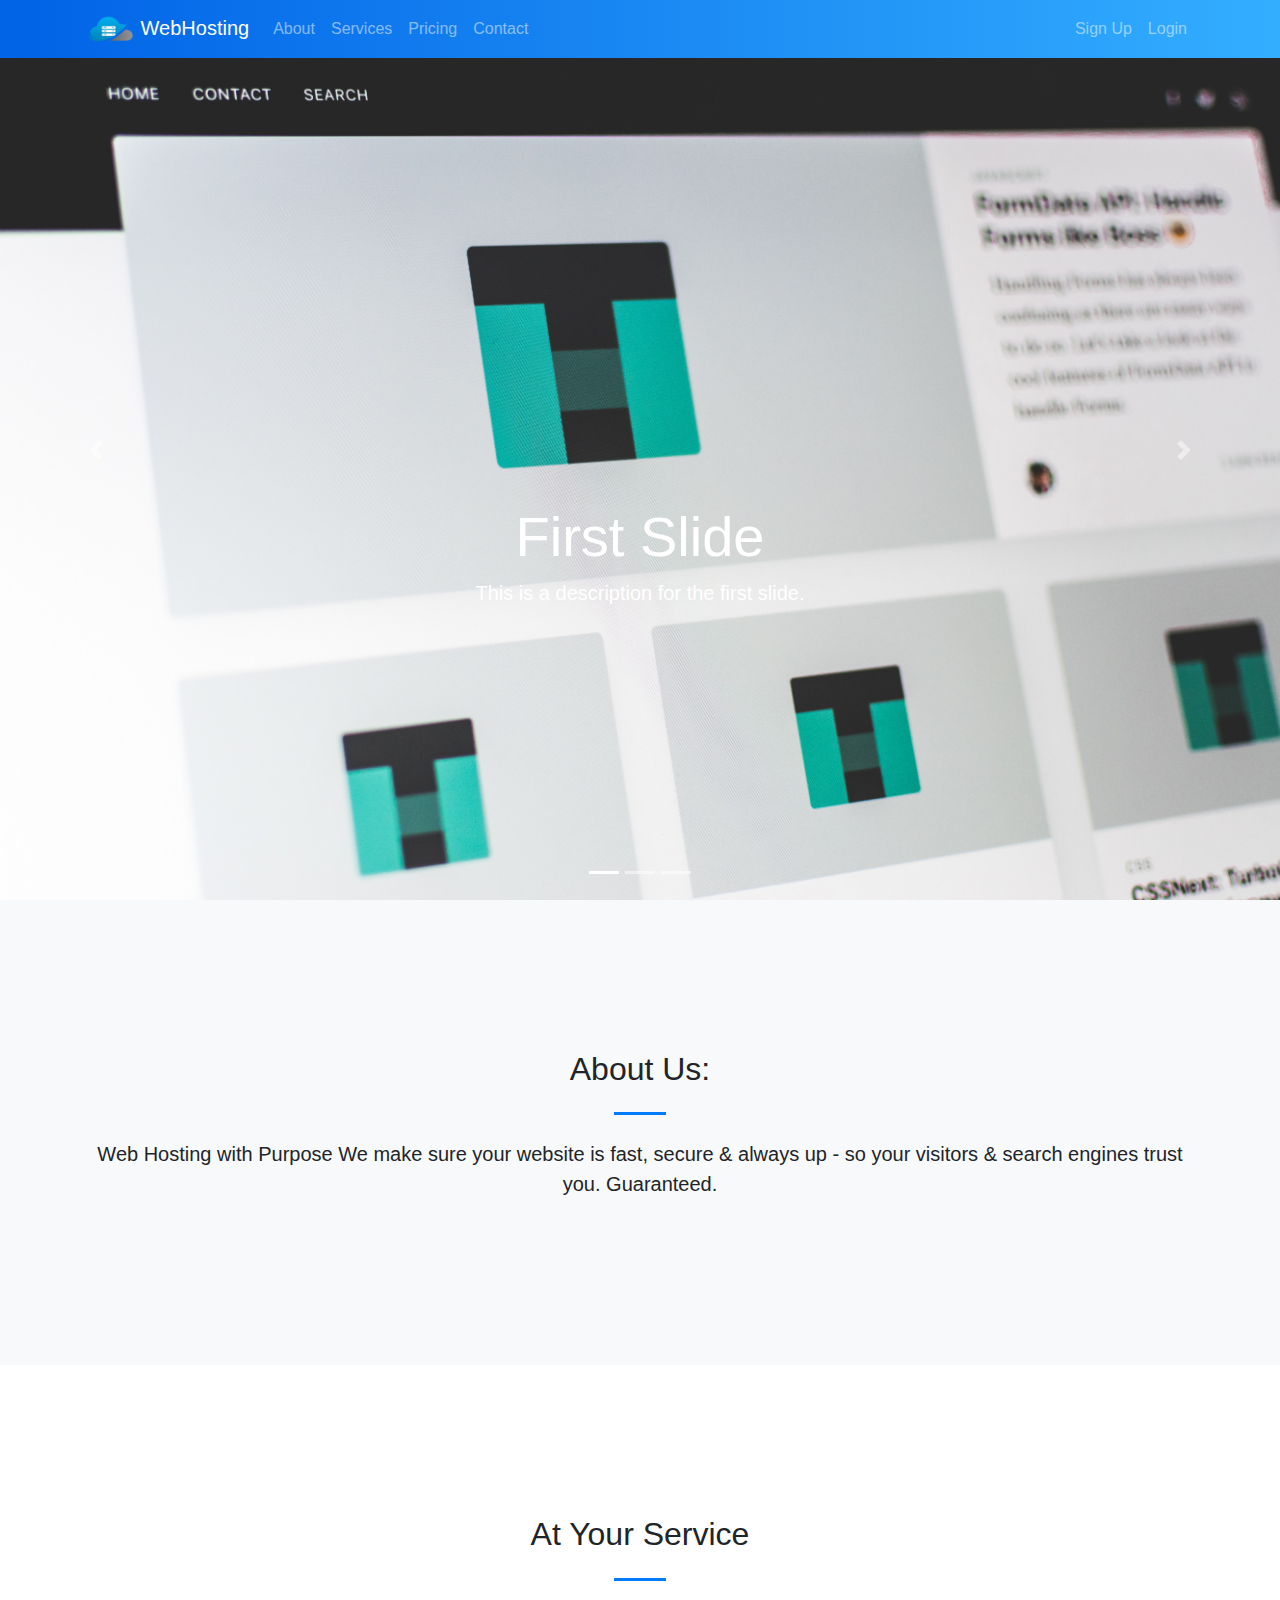
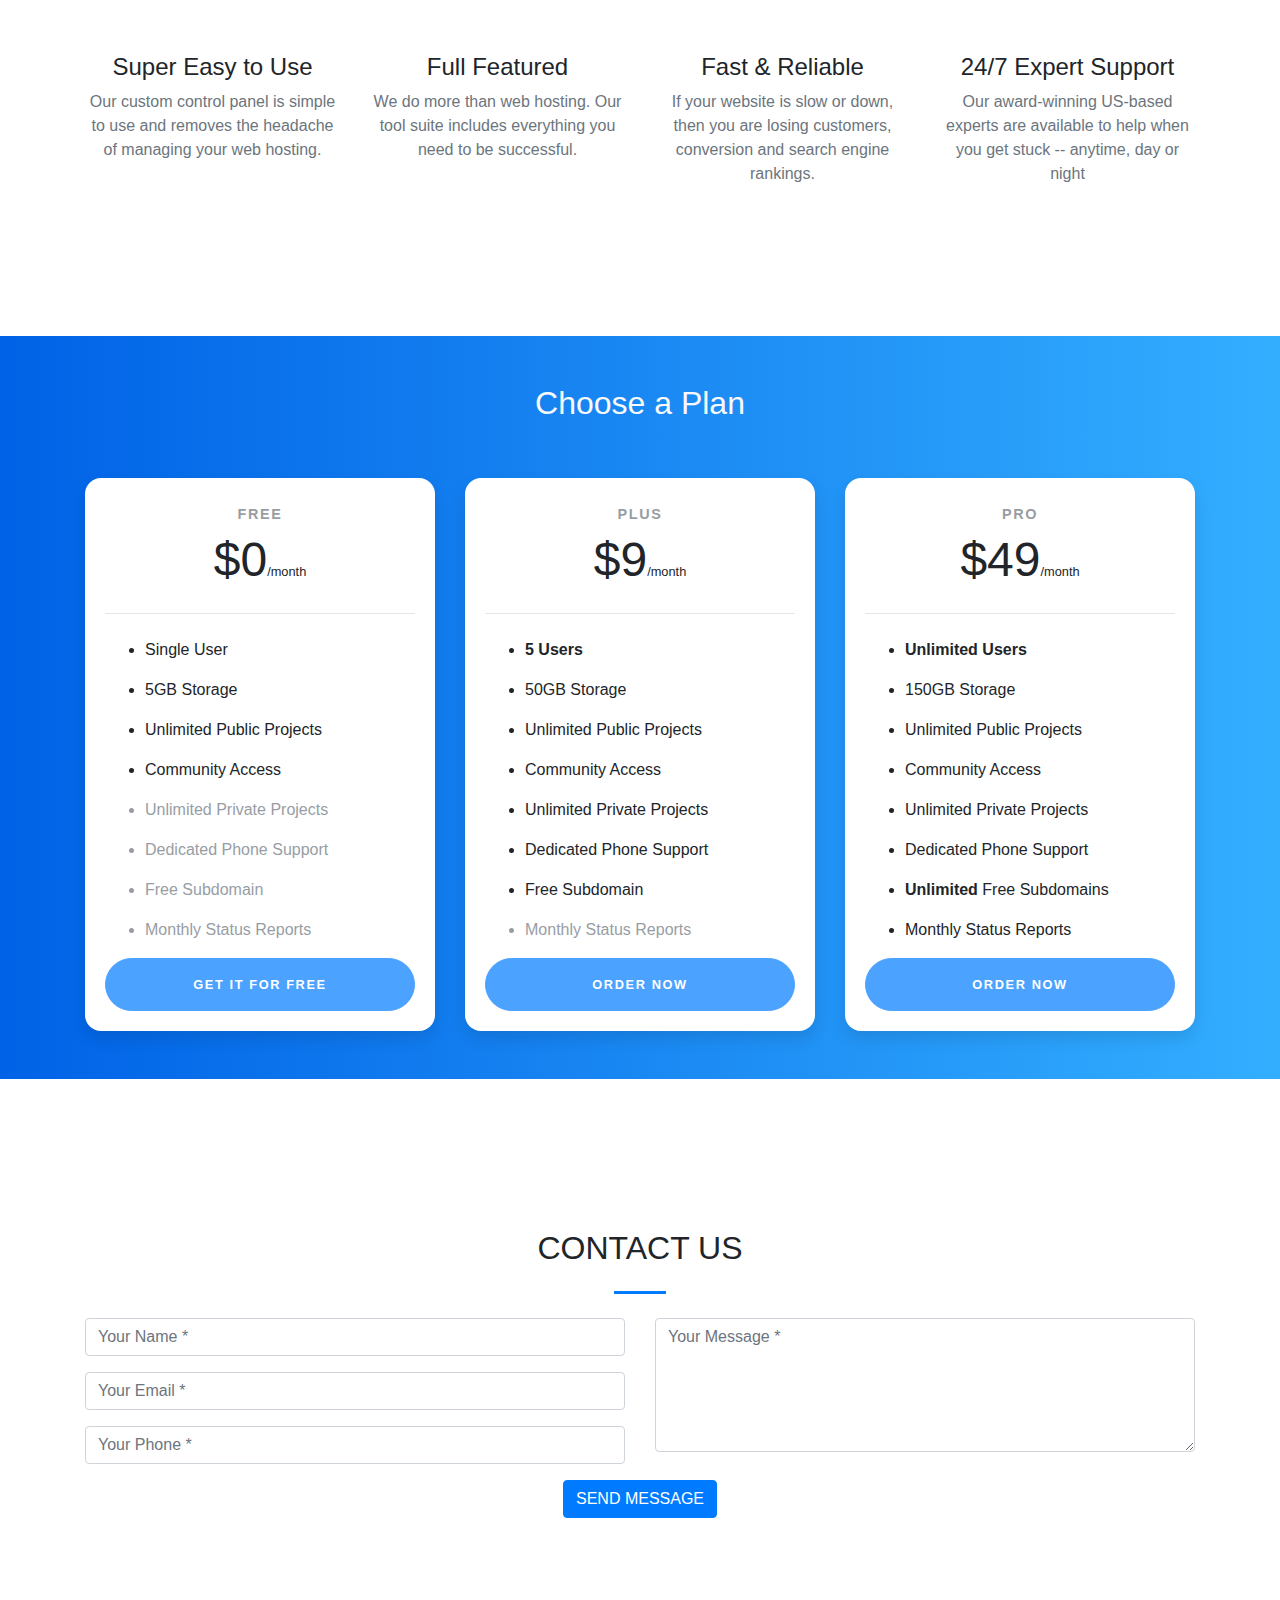
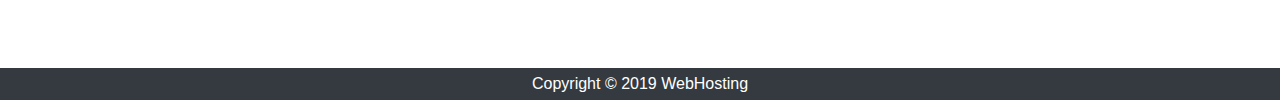
<file: index.html>
<!DOCTYPE html>
<html lang="en">

<head>

  <meta charset="utf-8">
  <meta name="viewport" content="width=device-width, initial-scale=1, shrink-to-fit=no">
  <meta name="description" content="">
  <meta name="author" content="">

  <title>WebHosting</title>
  <link rel="shortcut icon" type="image/x-icon" href="img/logo.ico" />

  <!-- Bootstrap core CSS -->
  <link href="vendor/bootstrap/css/bootstrap.min.css" rel="stylesheet">

  <!-- Custom styles for this template -->
  <link href="css/style.css" rel="stylesheet">

  <!--Fontawesome-->
  <link rel="stylesheet" href="https://use.fontawesome.com/releases/v5.8.1/css/all.css"
    integrity="sha384-50oBUHEmvpQ+1lW4y57PTFmhCaXp0ML5d60M1M7uH2+nqUivzIebhndOJK28anvf" crossorigin="anonymous">

</head>

<body id="page-top">

  <!-- Navigation -->
  <nav class="navbar navbar-expand-lg navbar-dark bg-color fixed-top" id="mainNav">
    <div class="container">
      <a class="navbar-brand js-scroll-trigger" href="#page-top"><img class="logo" src="img/logo.png" alt=""> WebHosting
      </a>
      <button class="navbar-toggler" type="button" data-toggle="collapse" data-target="#navbarResponsive"
        aria-controls="navbarResponsive" aria-expanded="false" aria-label="Toggle navigation">
        <span class="navbar-toggler-icon"></span>
      </button>
      <div class="collapse navbar-collapse" id="navbarResponsive">
        <ul class="navbar-nav">
          <li class="nav-item">
            <a class="nav-link js-scroll-trigger" href="#about">About</a>
          </li>
          <li class="nav-item">
            <a class="nav-link js-scroll-trigger" href="#services">Services</a>
          </li>
          <li class="nav-item">
            <a class="nav-link js-scroll-trigger" href="#prices">Pricing</a>
          </li>
          <li class="nav-item">
            <a class="nav-link js-scroll-trigger" href="#contact">Contact</a>
          </li>
        </ul>
        <ul class="navbar-nav ml-auto">
          <li class="nav-item">
            <a class="nav-link js-scroll-trigger" href="register.html"><i class="fas fa-user-alt"></i>
              Sign Up</a>
          </li>
          <li class="nav-item">
            <a class="nav-link js-scroll-trigger" href="login.html"><i class="fas fa-sign-in-alt"></i>Login</a>
          </li>

        </ul>
      </div>
    </div>
  </nav>

  <header>
    <div id="carouselExampleIndicators" class="carousel slide" data-ride="carousel">
      <ol class="carousel-indicators">
        <li data-target="#carouselExampleIndicators" data-slide-to="0" class="active"></li>
        <li data-target="#carouselExampleIndicators" data-slide-to="1"></li>
        <li data-target="#carouselExampleIndicators" data-slide-to="2"></li>
      </ol>
      <div class="carousel-inner" role="listbox">
        <!-- Slide One - Set the background image for this slide in the line below -->
        <div class="carousel-item active" style="background-image: url('img/slide2.jpg')">
          <div class="carousel-caption d-none d-md-block">
            <h2 class="display-4">First Slide</h2>
            <p class="lead">This is a description for the first slide.</p>
          </div>
        </div>
        <!-- Slide Two - Set the background image for this slide in the line below -->
        <div class="carousel-item" style="background-image: url('img/slide3.jpg')">
          <div class="carousel-caption d-none d-md-block">
            <h2 class="display-4">Second Slide</h2>
            <p class="lead">This is a description for the second slide.</p>
          </div>
        </div>
        <!-- Slide Three - Set the background image for this slide in the line below -->
        <div class="carousel-item" style="background-image: url('img/slide1.jpg')">
          <div class="carousel-caption d-none d-md-block">
            <h2 class="display-4">Third Slide</h2>
            <p class="lead">This is a description for the third slide.</p>
          </div>
        </div>
      </div>
      <a class="carousel-control-prev" href="#carouselExampleIndicators" role="button" data-slide="prev">
        <span class="carousel-control-prev-icon" aria-hidden="true"></span>
        <span class="sr-only">Previous</span>
      </a>
      <a class="carousel-control-next" href="#carouselExampleIndicators" role="button" data-slide="next">
        <span class="carousel-control-next-icon" aria-hidden="true"></span>
        <span class="sr-only">Next</span>
      </a>
    </div>
  </header>

  <section id="about" class="bg-light">
    <div class="container">
      <div class="row">
        <div class="col-lg-12 mx-auto text-center">
          <h2>About Us:</h2>
          <hr class="divider my-4">
          <p class="lead">Web Hosting with Purpose We make sure your website is fast, secure & always up - so your
            visitors & search engines trust
            you. Guaranteed.
          </p>
        </div>
      </div>
    </div>
  </section>
  <!-- Services Section -->
  <section id="services" class="bg-white">
    <div class="container">
      <h2 class="text-center mt-0">At Your Service</h2>
      <hr class="divider my-4">
      <div class="row">
        <div class="col-lg-3 col-md-6 text-center">
          <div class="mt-5">
            <i class="fas fa-4x fa-sync-alt text-primary mb-4"></i>
            <h3 class="h4 mb-2">Super Easy to Use</h3>
            <p class="text-muted mb-0">Our custom control panel is simple to use and removes the headache of managing
              your web hosting.</p>
          </div>
        </div>
        <div class="col-lg-3 col-md-6 text-center">
          <div class="mt-5">
            <i class="fas fa-4x fa-layer-group text-primary mb-4"></i>
            <h3 class="h4 mb-2">Full Featured</h3>
            <p class="text-muted mb-0">We do more than web hosting. Our tool suite includes everything you need to be
              successful.</p>
          </div>
        </div>
        <div class="col-lg-3 col-md-6 text-center">
          <div class="mt-5">
            <i class="fas fa-4x fa-tachometer-alt text-primary mb-4"></i>
            <h3 class="h4 mb-2">Fast & Reliable</h3>
            <p class="text-muted mb-0">If your website is slow or down, then you are losing customers, conversion and
              search engine rankings.</p>
          </div>
        </div>
        <div class="col-lg-3 col-md-6 text-center">
          <div class="mt-5">
            <i class="fas fa-4x fa-comments text-primary mb-4"></i>
            <h3 class="h4 mb-2">24/7 Expert Support</h3>
            <p class="text-muted mb-0">Our award-winning US-based experts are available to help when you get stuck --
              anytime, day or night</p>
          </div>
        </div>
      </div>
    </div>
  </section>

  <section id="prices" class="pricing bg-color py-5" class="bg-light">
    <div class="container">
      <div class="col-lg-12 mx-auto text-center text-light pb-5">
        <h2>Choose a Plan</h2>
      </div>
      <div class="row">
        <!-- Free Tier -->
        <div class="col-lg-4">
          <div class="card mb-5 mb-lg-0">
            <div class="card-body">
              <h5 class="card-title text-muted text-uppercase text-center">Free</h5>
              <h6 class="card-price text-center">$0<span class="period">/month</span></h6>
              <hr>
              <ul class="fa-ul">
                <li><span class="fa-li"><i class="fas fa-check"></i></span>Single User</li>
                <li><span class="fa-li"><i class="fas fa-check"></i></span>5GB Storage</li>
                <li><span class="fa-li"><i class="fas fa-check"></i></span>Unlimited Public Projects</li>
                <li><span class="fa-li"><i class="fas fa-check"></i></span>Community Access</li>
                <li class="text-muted"><span class="fa-li"><i class="fas fa-times"></i></span>Unlimited Private Projects
                </li>
                <li class="text-muted"><span class="fa-li"><i class="fas fa-times"></i></span>Dedicated Phone Support
                </li>
                <li class="text-muted"><span class="fa-li"><i class="fas fa-times"></i></span>Free Subdomain</li>
                <li class="text-muted"><span class="fa-li"><i class="fas fa-times"></i></span>Monthly Status Reports
                </li>
              </ul>
              <a href="#" class="btn btn-block btn-primary text-uppercase">Get It For Free<i
                  class="far fa-arrow-alt-circle-right"></i></a>
            </div>
          </div>
        </div>
        <!-- Plus Tier -->
        <div class="col-lg-4">
          <div class="card mb-5 mb-lg-0">
            <div class="card-body">
              <h5 class="card-title text-muted text-uppercase text-center">Plus</h5>
              <h6 class="card-price text-center">$9<span class="period">/month</span></h6>
              <hr>
              <ul class="fa-ul">
                <li><span class="fa-li"><i class="fas fa-check"></i></span><strong>5 Users</strong></li>
                <li><span class="fa-li"><i class="fas fa-check"></i></span>50GB Storage</li>
                <li><span class="fa-li"><i class="fas fa-check"></i></span>Unlimited Public Projects</li>
                <li><span class="fa-li"><i class="fas fa-check"></i></span>Community Access</li>
                <li><span class="fa-li"><i class="fas fa-check"></i></span>Unlimited Private Projects</li>
                <li><span class="fa-li"><i class="fas fa-check"></i></span>Dedicated Phone Support</li>
                <li><span class="fa-li"><i class="fas fa-check"></i></span>Free Subdomain</li>
                <li class="text-muted"><span class="fa-li"><i class="fas fa-times"></i></span>Monthly Status Reports
                </li>
              </ul>
              <a href="#" class="btn btn-block btn-primary text-uppercase">Order Now<i
                  class="far fa-arrow-alt-circle-right"></i></a>
            </div>
          </div>
        </div>
        <!-- Pro Tier -->
        <div class="col-lg-4">
          <div class="card">
            <div class="card-body">
              <h5 class="card-title text-muted text-uppercase text-center">Pro</h5>
              <h6 class="card-price text-center">$49<span class="period">/month</span></h6>
              <hr>
              <ul class="fa-ul">
                <li><span class="fa-li"><i class="fas fa-check"></i></span><strong>Unlimited Users</strong></li>
                <li><span class="fa-li"><i class="fas fa-check"></i></span>150GB Storage</li>
                <li><span class="fa-li"><i class="fas fa-check"></i></span>Unlimited Public Projects</li>
                <li><span class="fa-li"><i class="fas fa-check"></i></span>Community Access</li>
                <li><span class="fa-li"><i class="fas fa-check"></i></span>Unlimited Private Projects</li>
                <li><span class="fa-li"><i class="fas fa-check"></i></span>Dedicated Phone Support</li>
                <li><span class="fa-li"><i class="fas fa-check"></i></span><strong>Unlimited</strong> Free Subdomains
                </li>
                <li><span class="fa-li"><i class="fas fa-check"></i></span>Monthly Status Reports</li>
              </ul>
              <a href="#" class="btn btn-block btn-primary text-uppercase">Order Now<i
                  class="far fa-arrow-alt-circle-right"></i></a>
            </div>
          </div>
        </div>
      </div>
    </div>
  </section>

  <!-- Contact -->
  <section id="contact">
    <div class="container">
      <div class="row">
        <div class="col-lg-12 text-center">
          <h2 class="section-heading text-uppercase">Contact Us</h2>
          <hr class="divider my-4">
        </div>
      </div>
      <div class="row">
        <div class="col-lg-12">
          <form id="contactForm" name="sentMessage" novalidate="novalidate">
            <div class="row">
              <div class="col-md-6">
                <div class="form-group">
                  <input class="form-control" id="name" type="text" placeholder="Your Name *" required="required"
                    data-validation-required-message="Please enter your name.">
                  <p class="help-block text-danger"></p>
                </div>
                <div class="form-group">
                  <input class="form-control" id="email" type="email" placeholder="Your Email *" required="required"
                    data-validation-required-message="Please enter your email address.">
                  <p class="help-block text-danger"></p>
                </div>
                <div class="form-group">
                  <input class="form-control" id="phone" type="tel" placeholder="Your Phone *" required="required"
                    data-validation-required-message="Please enter your phone number.">
                  <p class="help-block text-danger"></p>
                </div>
              </div>
              <div class="col-md-6">
                <div class="form-group">
                  <textarea rows="5" class="form-control" id="message" placeholder="Your Message *" required="required"
                    data-validation-required-message="Please enter a message."></textarea>
                  <p class="help-block text-danger"></p>
                </div>
              </div>
              <div class="clearfix"></div>
              <div class="col-lg-12 text-center">
                <div id="success"></div>
                <button id="sendMessageButton" class="btn btn-primary btn-xl text-uppercase" type="submit">Send
                  Message</button>
              </div>
            </div>
          </form>
        </div>
      </div>
    </div>
  </section>

  <!-- Footer -->
  <footer class="py-1 bg-dark">
    <div class="container">
      <p class="m-0 text-center text-white">Copyright &copy; 2019 WebHosting</p>
    </div>
    <!-- /.container -->
  </footer>

  <!-- Bootstrap core JavaScript -->
  <script src="vendor/jquery/jquery.min.js"></script>
  <script src="vendor/bootstrap/js/bootstrap.bundle.min.js"></script>

  <!-- Plugin JavaScript -->
  <script src="vendor/jquery-easing/jquery.easing.min.js"></script>

  <!-- Custom JavaScript for this theme -->
  <script src="js/scrolling-nav.js"></script>
  <!-- bootstrap-validate -->
  <script src="js/bootstrap-validate.js"></script>

</body>

</html>
</file>
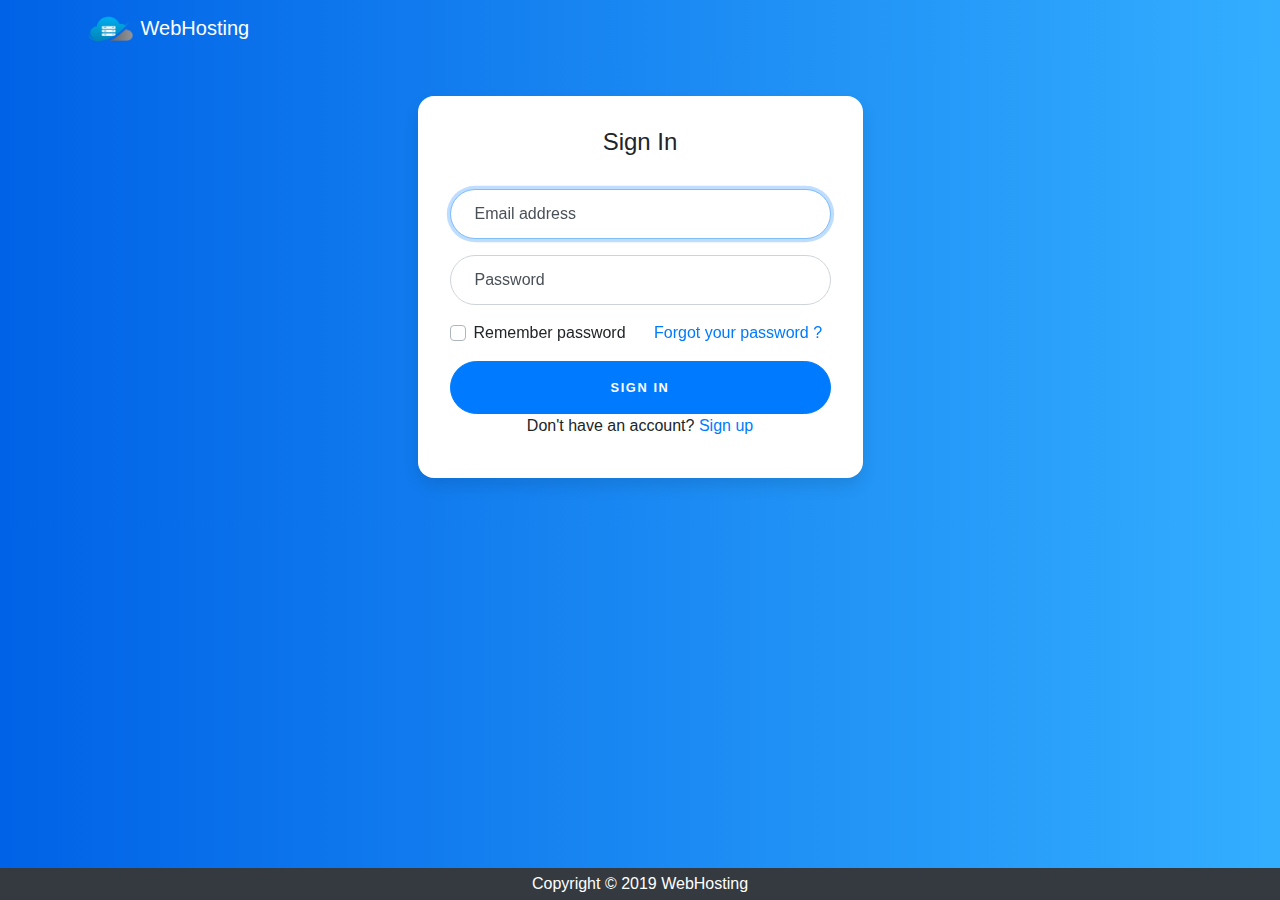
<file: login.html>
<!DOCTYPE html>
<html lang="en">

<head>

    <meta charset="utf-8">
    <meta name="viewport" content="width=device-width, initial-scale=1, shrink-to-fit=no">
    <meta name="description" content="">
    <meta name="author" content="">

    <title>Sign In</title>
    <link rel="shortcut icon" type="image/x-icon" href="img/logo.ico" />

    <!-- Bootstrap core CSS -->
    <link href="vendor/bootstrap/css/bootstrap.min.css" rel="stylesheet">

    <!-- Custom styles for this template -->
    <link href="css/login.css" rel="stylesheet">

    <!--Fontawesome-->
    <link rel="stylesheet" href="https://use.fontawesome.com/releases/v5.8.1/css/all.css"
        integrity="sha384-50oBUHEmvpQ+1lW4y57PTFmhCaXp0ML5d60M1M7uH2+nqUivzIebhndOJK28anvf" crossorigin="anonymous">

</head>

<body id="page-top">

    <body>

        <!-- Navigation -->
        <nav class="navbar navbar-expand-lg navbar-dark bg-color fixed-top" id="mainNav">
            <div class="container">
                <a class="navbar-brand js-scroll-trigger" href="index.html"><img class="logo" src="img/logo.png" alt="">
                    WebHosting</a>


            </div>
        </nav>

        <div class="container mt-5">
            <div class="row">
                <div class="col-sm-9 col-md-7 col-lg-5 mx-auto">
                    <div class="card card-signin my-5">
                        <div class="card-body">
                            <h5 class="card-title text-center">Sign In</h5>
                            <form class="form-signin">
                                <div class="form-label-group">
                                    <input type="email" id="inputEmail" class="form-control" placeholder="Email address"
                                        required autofocus>
                                    <label for="inputEmail">Email address</label>
                                </div>

                                <div class="form-label-group">
                                    <input type="password" id="inputPassword" class="form-control"
                                        placeholder="Password" required>
                                    <label for="inputPassword">Password</label>
                                </div>

                                <div class="custom-control custom-checkbox mb-3">
                                    <input type="checkbox" class="custom-control-input" id="customCheck1">
                                    <label class="custom-control-label" for="customCheck1">Remember password</label>
                                    <a class="ml-4" href="#"> Forgot your password ?</a>
                                </div>
                                <div>
                                    <button class="btn btn-lg btn-primary btn-block text-uppercase" type="submit"
                                        onclick="">Sign
                                        in</button>
                                </div>

                                <div class="text-center"><label>Don't have an account?</label> <a
                                        href="register.html">Sign up</a>
                                </div>

                            </form>
                        </div>
                    </div>
                </div>
            </div>
        </div>

        <!-- Footer -->
        <footer class="footer py-1 bg-dark">
            <div class="container">
                <p class="m-0 text-center text-white">Copyright &copy; 2019 WebHosting</p>
            </div>
            <!-- /.container -->
        </footer>
        <!-- Bootstrap core JavaScript -->
        <script src="vendor/jquery/jquery.min.js"></script>
        <script src="vendor/bootstrap/js/bootstrap.bundle.min.js"></script>

        <!-- Plugin JavaScript -->
        <script src="vendor/jquery-easing/jquery.easing.min.js"></script>

        <!-- Custom JavaScript for this theme -->
        <script src="js/scrolling-nav.js"></script>
        <!-- bootstrap-validate -->
        <script src="js/bootstrap-validate.js"></script>
        <script>
            bootstrapValidate('#inputEmail', 'email:Enter a valid email address')
            bootstrapValidate('#inputPassword', 'required:Please enter your Password!')
        </script>

    </body>

</html>
</file>
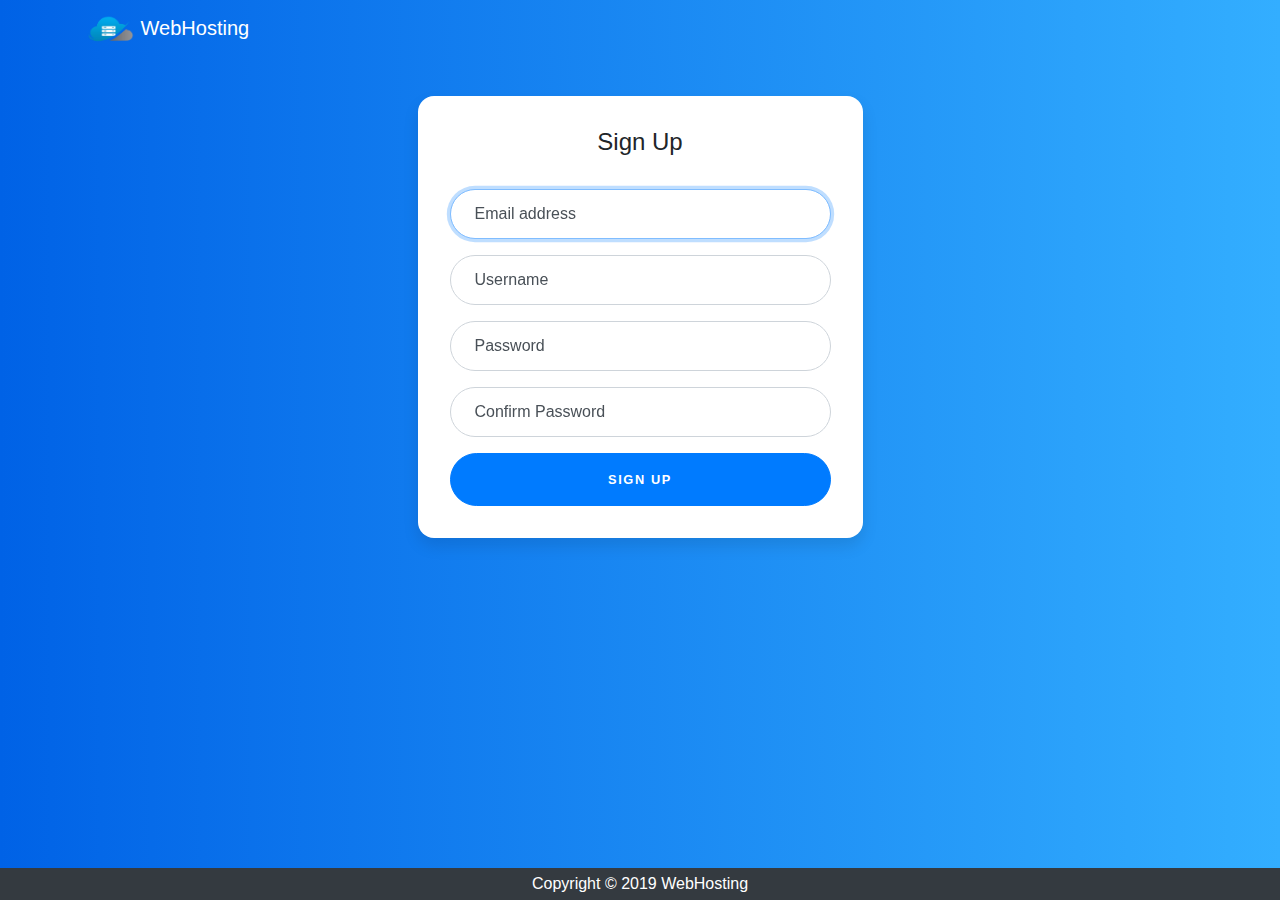
<file: register.html>
<!DOCTYPE html>
<html lang="en">

<head>

    <meta charset="utf-8">
    <meta name="viewport" content="width=device-width, initial-scale=1, shrink-to-fit=no">
    <meta name="description" content="">
    <meta name="author" content="">

    <title>Sign Up</title>
    <link rel="shortcut icon" type="image/x-icon" href="img/logo.ico" />

    <!-- Bootstrap core CSS -->
    <link href="vendor/bootstrap/css/bootstrap.min.css" rel="stylesheet">

    <!-- Custom styles for this template -->
    <link href="css/login.css" rel="stylesheet">

    <!--Fontawesome-->
    <link rel="stylesheet" href="https://use.fontawesome.com/releases/v5.8.1/css/all.css"
        integrity="sha384-50oBUHEmvpQ+1lW4y57PTFmhCaXp0ML5d60M1M7uH2+nqUivzIebhndOJK28anvf" crossorigin="anonymous">

</head>

<body>

    <!-- Navigation -->
    <nav class="navbar navbar-expand-lg navbar-dark bg-color fixed-top" id="mainNav">
        <div class="container">
            <a class="navbar-brand js-scroll-trigger" href="index.html"><img class="logo" src="img/logo.png" alt="">
                WebHosting</a>


        </div>
    </nav>

    <div class="container mt-5">
        <div class="row">
            <div class="col-sm-9 col-md-7 col-lg-5 mx-auto">
                <div class="card card-signin my-5">
                    <div class="card-body">
                        <h5 class="card-title text-center">Sign Up</h5>
                        <form class="form-signin">
                            <div class="form-label-group">
                                <input type="email" id="inputEmail" class="form-control" placeholder="Email address"
                                    required autofocus>
                                <label for="inputEmail">Email address</label>
                            </div>

                            <div class="form-label-group">
                                <input type="text" id="inputUsername" class="form-control" placeholder="Username"
                                    required>
                                <label for="inputUsername">Username</label>
                            </div>

                            <div class="form-label-group">
                                <input type="password" id="inputPassword" class="form-control" placeholder="Password"
                                    required>
                                <label for="inputPassword">Password</label>
                            </div>

                            <div class="form-label-group">
                                <input type="password" id="passwordConfirm" class="form-control"
                                    placeholder="Confirm Password" required>
                                <label for="passwordConfirm">Confirm Password</label>
                            </div>
                            <button class="btn btn-lg btn-primary btn-block text-uppercase" type="submit">Sign
                                Up</button>
                        </form>
                    </div>
                </div>
            </div>
        </div>
    </div>

    <!-- Footer -->
    <footer class="footer py-1 bg-dark">
        <div class="container">
            <p class="m-0 text-center text-white">Copyright &copy; 2019 WebHosting</p>
        </div>
        <!-- /.container -->
    </footer>


    <!-- Bootstrap core JavaScript -->
    <script src="vendor/jquery/jquery.min.js"></script>
    <script src="vendor/bootstrap/js/bootstrap.bundle.min.js"></script>

    <!-- Plugin JavaScript -->
    <script src="vendor/jquery-easing/jquery.easing.min.js"></script>

    <!-- Custom JavaScript for this theme -->
    <script src="js/scrolling-nav.js"></script>
    <script src="js/bootstrap-validate.js"></script>
    <script>
        bootstrapValidate('#inputEmail', 'email:Enter a valid email address')
        bootstrapValidate('#inputUsername', 'required:Please enter your Username')
        bootstrapValidate('#inputPassword', 'required:Please enter your Password')
        bootstrapValidate('#inputPassword', 'min:6:Password should have at least 6 characters')
        bootstrapValidate('#passwordConfirm', 'matches:#inputPassword:Your passwords should match')
    </script>

</body>

</html>
</file>
<file: css/style.css>
.bg-color{
background: #007bff;
background: linear-gradient(to right, #0062E6, #33AEFF);
}

.logo{
  height: 30px;
  width: 50px;
}
section {
  padding: 150px 0;
}

.carousel-item {
  height: 100vh;
  min-height: 350px;
  background: no-repeat center center scroll;
  -webkit-background-size: cover;
  -moz-background-size: cover;
  -o-background-size: cover;
  background-size: cover;
}

.carousel-caption{

    padding-bottom: 20%;
}

hr.divider {
  max-width: 3.25rem;
  border-width: 0.2rem;
  border-color: #007bff;
}
/*Pricing*/
.pricing .card {
  border: none;
  border-radius: 1rem;
  transition: all 0.2s;
  box-shadow: 0 0.5rem 1rem 0 rgba(0, 0, 0, 0.1);
}

.pricing hr {
  margin: 1.5rem 0;
}

.pricing .card-title {
  margin: 0.5rem 0;
  font-size: 0.9rem;
  letter-spacing: .1rem;
  font-weight: bold;
}

.pricing .card-price {
  font-size: 3rem;
  margin: 0;
}

.pricing .card-price .period {
  font-size: 0.8rem;
}

.pricing ul li {
  margin-bottom: 1rem;
}

.pricing .text-muted {
  opacity: 0.7;
}

.pricing .btn {
  font-size: 80%;
  border-radius: 5rem;
  letter-spacing: .1rem;
  font-weight: bold;
  padding: 1rem;
  opacity: 0.7;
  transition: all 0.2s;
}

/* Hover Effects on Card */

@media (min-width: 992px) {
.pricing .card:hover {
    margin-top: -.25rem;
    margin-bottom: .25rem;
    box-shadow: 0 0.5rem 1rem 0 rgba(0, 0, 0, 0.3);
  }
  .pricing .card:hover .btn {
    opacity: 1;
  }
}
</file>
<file: css/login.css>
.bg-color{
background: #007bff;
background: linear-gradient(to right, #0062E6, #33AEFF);
}

.logo{
  height: 30px;
  width: 50px;
}

:root {
  --input-padding-x: 1.5rem;
  --input-padding-y: .75rem;
}

body {
  background: #007bff;
  background: linear-gradient(to right, #0062E6, #33AEFF);
}

.card-signin {
  border: 0;
  border-radius: 1rem;
  box-shadow: 0 0.5rem 1rem 0 rgba(0, 0, 0, 0.1);
}

.card-signin .card-title {
  margin-bottom: 2rem;
  font-weight: 300;
  font-size: 1.5rem;
}

.card-signin .card-body {
  padding: 2rem;
}

.form-signin {
  width: 100%;
}

.form-signin .btn {
  font-size: 80%;
  border-radius: 5rem;
  letter-spacing: .1rem;
  font-weight: bold;
  padding: 1rem;
  transition: all 0.2s;
}

.form-label-group {
  position: relative;
  margin-bottom: 1rem;
}

.form-label-group input {
  height: auto;
  border-radius: 2rem;
}

.form-label-group>input,
.form-label-group>label {
  padding: var(--input-padding-y) var(--input-padding-x);
}

.form-label-group>label {
  position: absolute;
  top: 0;
  left: 0;
  display: block;
  width: 100%;
  margin-bottom: 0;
  /* Override default `<label>` margin */
  line-height: 1.5;
  color: #495057;
  border: 1px solid transparent;
  border-radius: .25rem;
  transition: all .1s ease-in-out;
}

.form-label-group input::-webkit-input-placeholder {
  color: transparent;
}

.form-label-group input:-ms-input-placeholder {
  color: transparent;
}

.form-label-group input::-ms-input-placeholder {
  color: transparent;
}

.form-label-group input::-moz-placeholder {
  color: transparent;
}

.form-label-group input::placeholder {
  color: transparent;
}

.form-label-group input:not(:placeholder-shown) {
  padding-top: calc(var(--input-padding-y) + var(--input-padding-y) * (2 / 3));
  padding-bottom: calc(var(--input-padding-y) / 3);
}

.form-label-group input:not(:placeholder-shown)~label {
  padding-top: calc(var(--input-padding-y) / 3);
  padding-bottom: calc(var(--input-padding-y) / 3);
  font-size: 12px;
  color: #777;
}

.footer {
  position: fixed;
  bottom: 0;
  left: 0;
  width: 100%;
}
</file>
